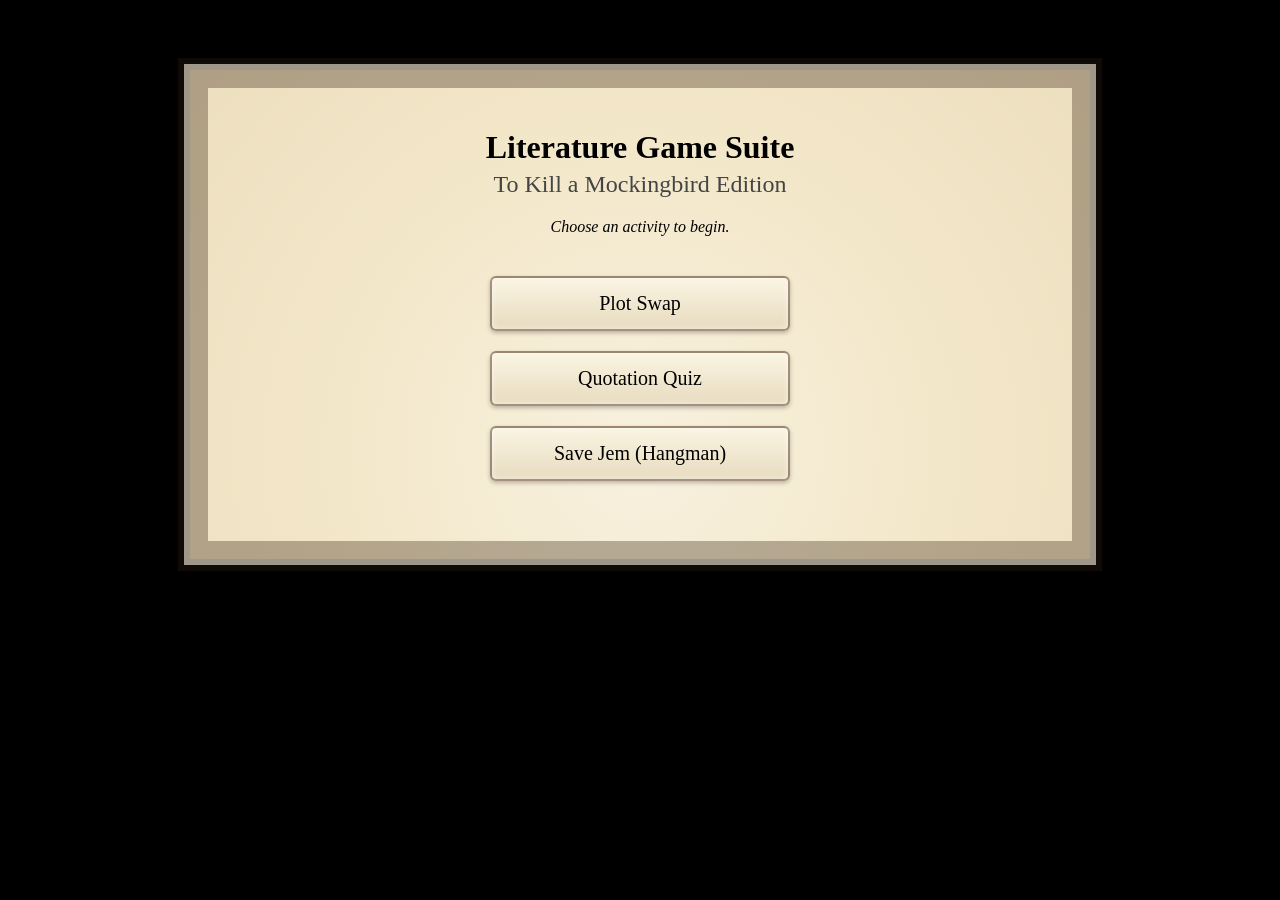
<file: index.html>
<!DOCTYPE html>
<html lang="en">
<head>
  <meta charset="UTF-8">
  <meta name="viewport" content="width=device-width, initial-scale=1.0">
  <title>Literature Game Suite — To Kill a Mockingbird</title>
  <link rel="stylesheet" href="style.css">
</head>

<body>

  <div id="pageFrame">

    <h1 class="title">Literature Game Suite</h1>
    <h2 class="subtitle">To Kill a Mockingbird Edition</h2>
    <p class="instructions">Choose an activity to begin.</p>

    <div class="menu-buttons">
      <button onclick="location.href='plotswap.html'">Plot Swap</button>
      <button onclick="location.href='quotation.html'">Quotation Quiz</button>
      <button onclick="location.href='hangman.html'">Save Jem (Hangman)</button>
    </div>

  </div>

</body>
</html>
</file>
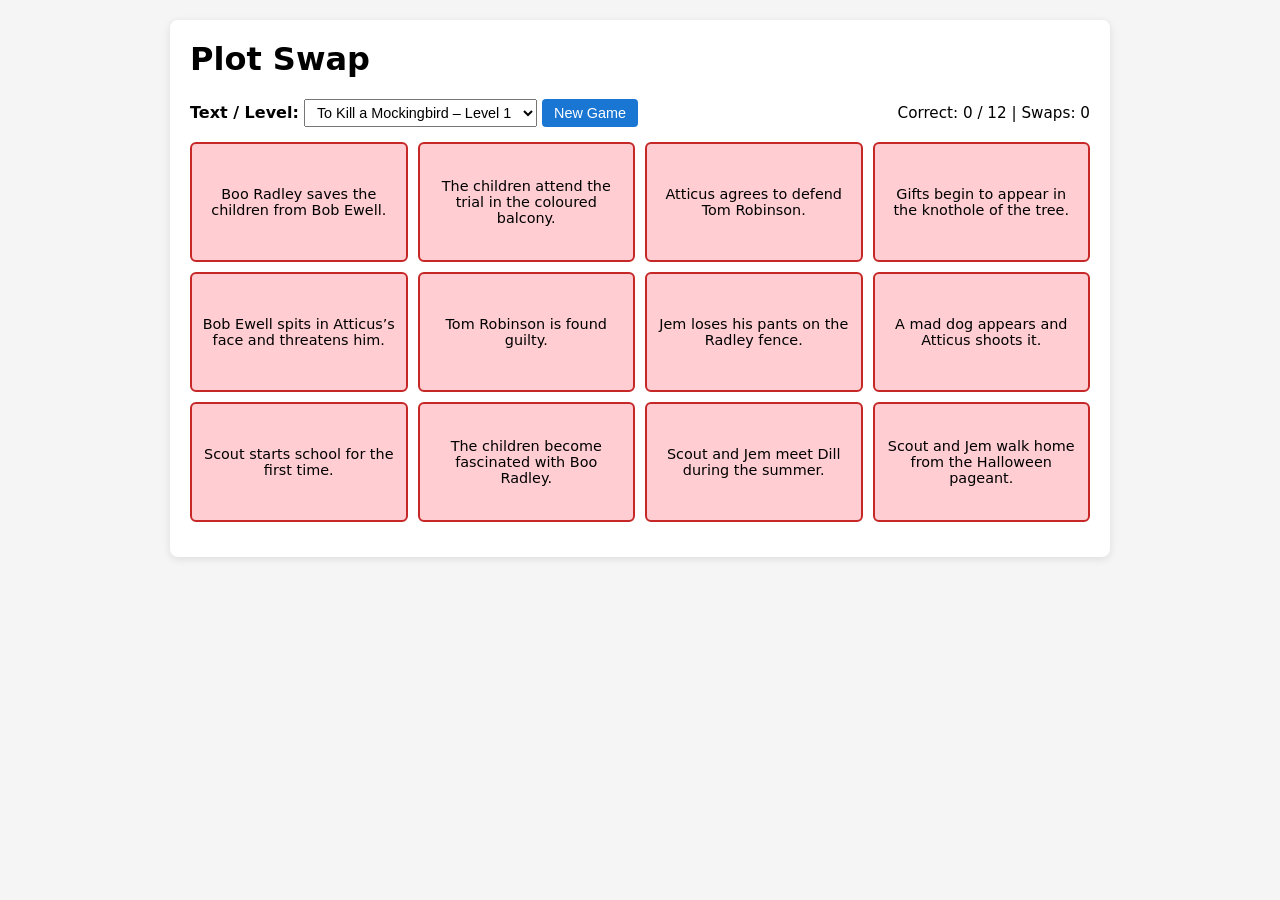
<file: Index.html>
<!DOCTYPE html>
<html lang="en">
<head>
  <meta charset="UTF-8">
  <title>Plot Swap</title>
  <style>
    body {
      font-family: system-ui, -apple-system, BlinkMacSystemFont, "Segoe UI", sans-serif;
      background: #f5f5f5;
      margin: 0;
      padding: 20px;
    }

    h1 {
      margin-top: 0;
    }

    #game-container {
      max-width: 900px;
      margin: 0 auto;
      background: #ffffff;
      border-radius: 8px;
      padding: 20px;
      box-shadow: 0 2px 8px rgba(0,0,0,0.1);
    }

    #controls {
      display: flex;
      justify-content: space-between;
      align-items: center;
      margin-bottom: 15px;
      flex-wrap: wrap;
      gap: 10px;
    }

    #scoreboard {
      font-size: 0.95rem;
    }

    #grid {
      display: grid;
      grid-template-columns: repeat(4, 1fr);
      grid-auto-rows: 120px;
      gap: 10px;
    }

    .tile {
      background: #e0e0e0;
      border-radius: 6px;
      padding: 8px;
      font-size: 0.9rem;
      cursor: grab;
      user-select: none;
      display: flex;
      align-items: center;
      justify-content: center;
      text-align: center;
      border: 2px solid transparent;
      transition: background 0.15s, border-color 0.15s, transform 0.1s;
    }

    .tile.correct {
      background: #c8e6c9;
      border-color: #2e7d32;
    }

    .tile.incorrect {
      background: #ffcdd2;
      border-color: #c62828;
    }

    .tile.dragging {
      opacity: 0.6;
      transform: scale(1.03);
      cursor: grabbing;
    }

    .tile.drop-target {
      outline: 2px dashed #1976d2;
    }

    #message {
      margin-top: 15px;
      font-weight: 600;
    }

    button {
      padding: 6px 12px;
      border-radius: 4px;
      border: none;
      background: #1976d2;
      color: white;
      cursor: pointer;
      font-size: 0.9rem;
    }

    button:hover {
      background: #1565c0;
    }

    select {
      padding: 4px 8px;
      font-size: 0.9rem;
    }
  </style>
</head>
<body>
  <div id="game-container">
    <h1>Plot Swap</h1>
    <div id="controls">
      <div>
        <label for="level-select"><strong>Text / Level:</strong></label>
        <select id="level-select"></select>
        <button id="new-game-btn">New Game</button>
      </div>
      <div id="scoreboard">
        <span id="correct-count">Correct: 0 / 12</span> |
        <span id="swap-count">Swaps: 0</span>
      </div>
    </div>

    <div id="grid"></div>
    <div id="message"></div>
  </div>

  <script>
    // =========================
    // DATA: LEVELS & EVENTS
    // =========================
    const LEVELS = [
      {
        id: "tkam-level1",
        title: "To Kill a Mockingbird – Level 1",
        events: [
          "Scout and Jem meet Dill during the summer.",
          "The children become fascinated with Boo Radley.",
          "Scout starts school for the first time.",
          "Jem loses his pants on the Radley fence.",
          "Gifts begin to appear in the knothole of the tree.",
          "Atticus agrees to defend Tom Robinson.",
          "A mad dog appears and Atticus shoots it.",
          "The children attend the trial in the coloured balcony.",
          "Tom Robinson is found guilty.",
          "Bob Ewell spits in Atticus’s face and threatens him.",
          "Scout and Jem walk home from the Halloween pageant.",
          "Boo Radley saves the children from Bob Ewell."
        ]
      }
      // You can add more levels here – see template below.
    ];

    // =========================
    // GAME STATE
    // =========================
    let currentLevel = null;
    let correctOrder = [];   // array of event strings in correct order
    let currentOrder = [];   // array of event strings in current (shuffled) order
    let swapCount = 0;

    // =========================
    // INITIALISATION
    // =========================
    const levelSelect = document.getElementById("level-select");
    const newGameBtn = document.getElementById("new-game-btn");
    const grid = document.getElementById("grid");
    const correctCountSpan = document.getElementById("correct-count");
    const swapCountSpan = document.getElementById("swap-count");
    const messageDiv = document.getElementById("message");

    function initLevelSelect() {
      LEVELS.forEach(level => {
        const opt = document.createElement("option");
        opt.value = level.id;
        opt.textContent = level.title;
        levelSelect.appendChild(opt);
      });
      currentLevel = LEVELS[0];
    }

    levelSelect.addEventListener("change", () => {
      const selectedId = levelSelect.value;
      currentLevel = LEVELS.find(l => l.id === selectedId) || LEVELS[0];
      startNewGame();
    });

    newGameBtn.addEventListener("click", startNewGame);

    // =========================
    // GAME LOGIC
    // =========================
    function startNewGame() {
      if (!currentLevel) return;
      correctOrder = [...currentLevel.events];

      // For now, always use all 12 events.
      // Later you could randomly pick 12 from a larger list.
      currentOrder = shuffleArray([...correctOrder]);

      swapCount = 0;
      updateScoreboard();
      messageDiv.textContent = "";
      renderGrid();
    }

    function shuffleArray(arr) {
      for (let i = arr.length - 1; i > 0; i--) {
        const j = Math.floor(Math.random() * (i + 1));
        [arr[i], arr[j]] = [arr[j], arr[i]];
      }
      return arr;
    }

    function renderGrid() {
      grid.innerHTML = "";
      currentOrder.forEach((eventText, index) => {
        const tile = document.createElement("div");
        tile.className = "tile";
        tile.draggable = true;
        tile.textContent = eventText;
        tile.dataset.index = index;

        // Colouring based on correctness
        if (eventText === correctOrder[index]) {
          tile.classList.add("correct");
        } else {
          tile.classList.add("incorrect");
        }

        addDragHandlers(tile);
        grid.appendChild(tile);
      });

      updateCorrectCount();
    }

    function updateCorrectCount() {
      let correct = 0;
      for (let i = 0; i < currentOrder.length; i++) {
        if (currentOrder[i] === correctOrder[i]) correct++;
      }
      correctCountSpan.textContent = `Correct: ${correct} / ${correctOrder.length}`;
      if (correct === correctOrder.length) {
        messageDiv.textContent = `Well done! You completed the sequence in ${swapCount} swaps.`;
      }
    }

    function updateScoreboard() {
      swapCountSpan.textContent = `Swaps: ${swapCount}`;
      updateCorrectCount();
    }

    // =========================
    // DRAG & DROP HANDLERS
    // =========================
    let draggedIndex = null;

    function addDragHandlers(tile) {
      tile.addEventListener("dragstart", (e) => {
        draggedIndex = parseInt(tile.dataset.index, 10);
        tile.classList.add("dragging");
        e.dataTransfer.effectAllowed = "move";
      });

      tile.addEventListener("dragend", () => {
        tile.classList.remove("dragging");
        draggedIndex = null;
        clearDropTargets();
      });

      tile.addEventListener("dragover", (e) => {
        e.preventDefault();
        e.dataTransfer.dropEffect = "move";
        tile.classList.add("drop-target");
      });

      tile.addEventListener("dragleave", () => {
        tile.classList.remove("drop-target");
      });

      tile.addEventListener("drop", () => {
        tile.classList.remove("drop-target");
        const targetIndex = parseInt(tile.dataset.index, 10);
        if (draggedIndex === null || draggedIndex === targetIndex) return;

        // Swap events in currentOrder
        [currentOrder[draggedIndex], currentOrder[targetIndex]] =
          [currentOrder[targetIndex], currentOrder[draggedIndex]];

        swapCount++;
        updateScoreboard();
        renderGrid();
      });
    }

    function clearDropTargets() {
      document.querySelectorAll(".tile.drop-target").forEach(t => {
        t.classList.remove("drop-target");
      });
    }

    // =========================
    // START
    // =========================
    initLevelSelect();
    startNewGame();
  </script>
</body>
</html>
</file>
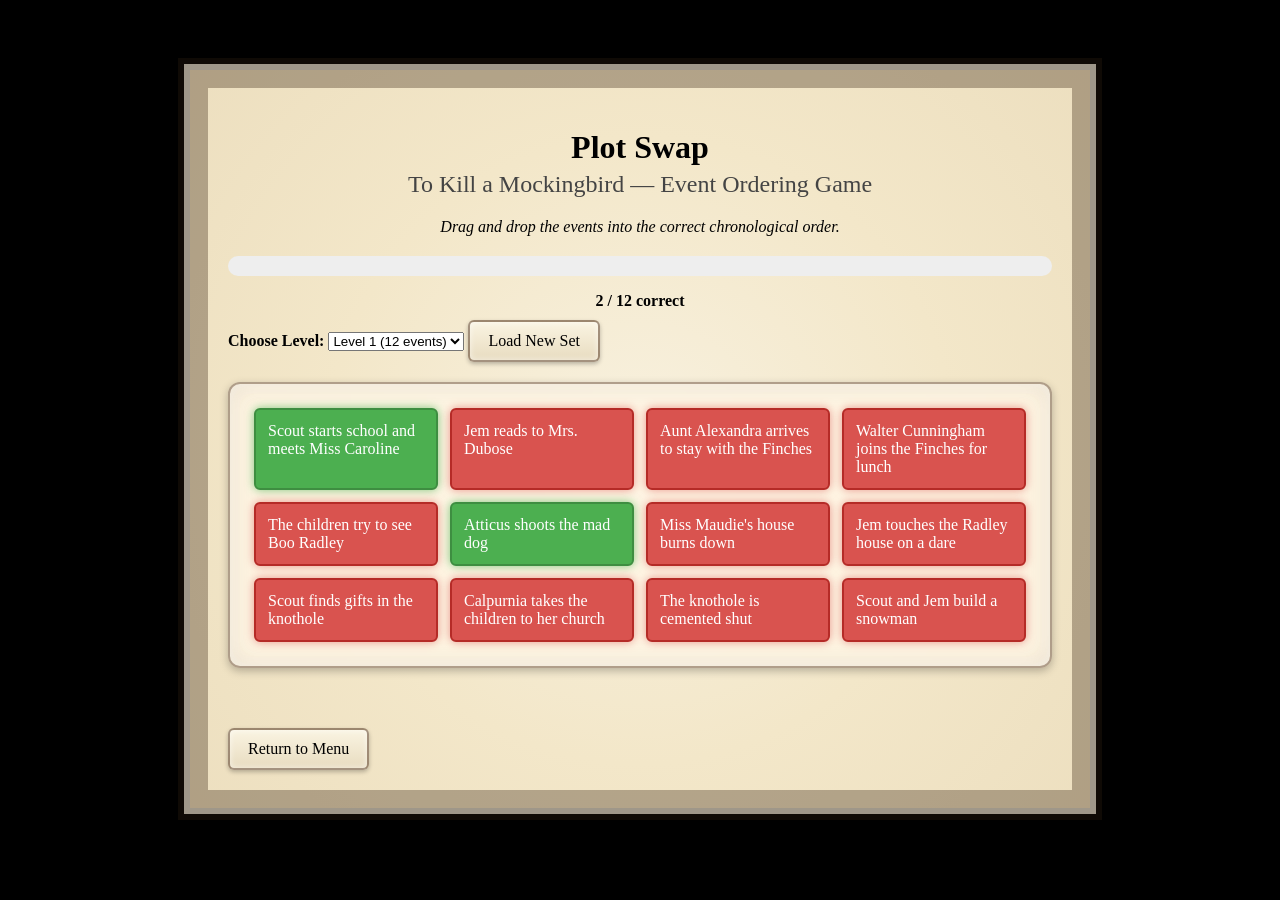
<file: plotswap.html>
<!DOCTYPE html>
<html lang="en">
<head>
  <meta charset="UTF-8">
  <meta name="viewport" content="width=device-width, initial-scale=1.0">
  <title>Plot Swap — To Kill a Mockingbird</title>
  <link rel="stylesheet" href="style.css">
</head>

<body>

  <div id="pageFrame">

    <h1 class="title">Plot Swap</h1>
    <h2 class="subtitle">To Kill a Mockingbird — Event Ordering Game</h2>
    <p class="instructions">Drag and drop the events into the correct chronological order.</p>

    <div id="progressContainer">
      <div id="progressBar"></div>
    </div>
    <p id="progressText"></p>

    <label for="levelSelect"><strong>Choose Level:</strong></label>
    <select id="levelSelect">
      <option value="1">Level 1 (12 events)</option>
      <option value="2">Level 2 (12 of 18)</option>
      <option value="3">Level 3 (12 of 24)</option>
    </select>

    <button id="newSetBtn">Load New Set</button>

    <div id="gameBoard" class="board"></div>

    <div id="winBanner">You solved it!</div>

    <button class="return-button" onclick="location.href='index.html'">Return to Menu</button>


  </div> <!-- END OF pageFrame -->

  <script src="script.js"></script>

</body>
</html>
</file>
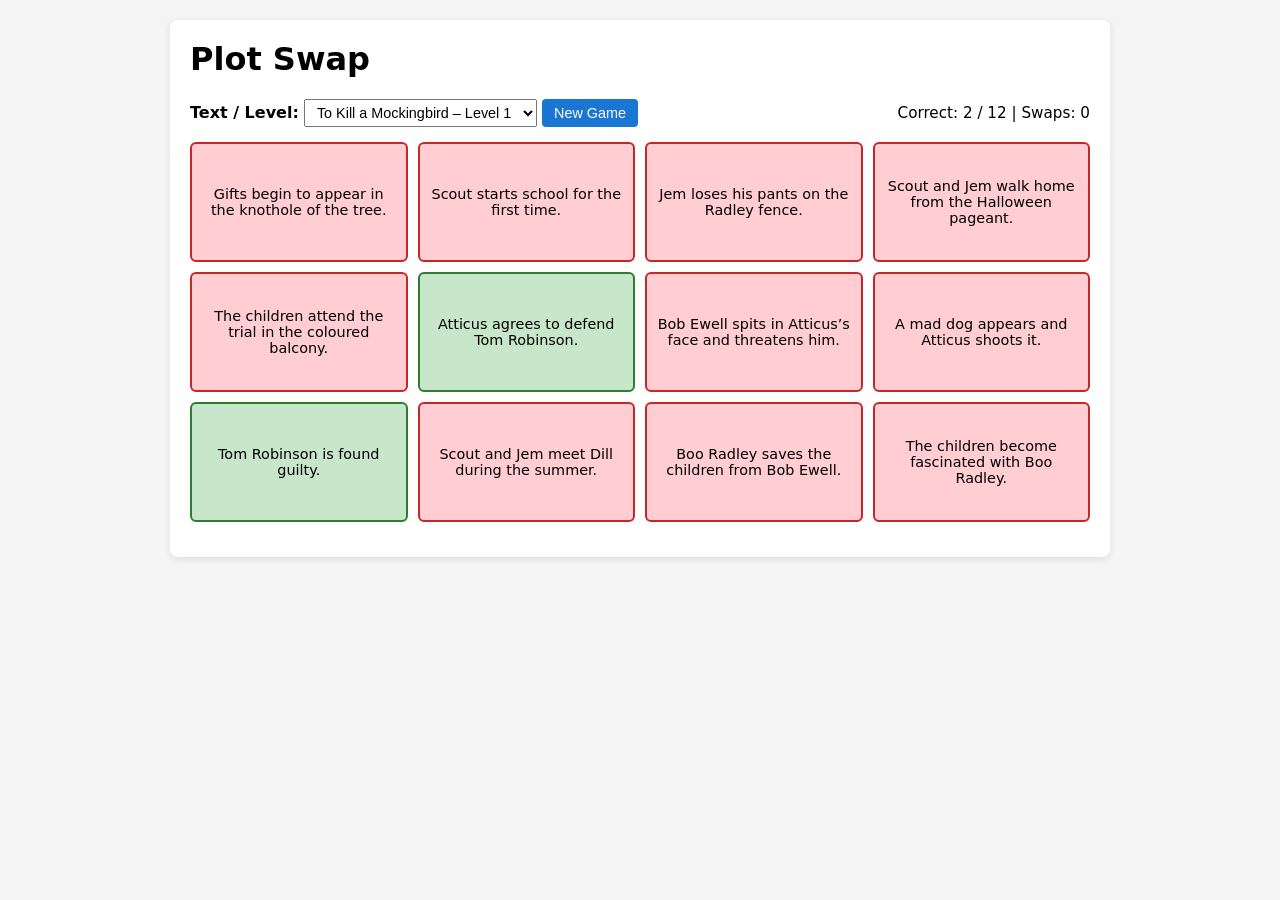
<file: PlotSwap.html>
<!DOCTYPE html>
<html lang="en">
<head>
  <meta charset="UTF-8">
  <title>Plot Swap</title>
  <style>
    body {
      font-family: system-ui, -apple-system, BlinkMacSystemFont, "Segoe UI", sans-serif;
      background: #f5f5f5;
      margin: 0;
      padding: 20px;
    }

    h1 {
      margin-top: 0;
    }

    #game-container {
      max-width: 900px;
      margin: 0 auto;
      background: #ffffff;
      border-radius: 8px;
      padding: 20px;
      box-shadow: 0 2px 8px rgba(0,0,0,0.1);
    }

    #controls {
      display: flex;
      justify-content: space-between;
      align-items: center;
      margin-bottom: 15px;
      flex-wrap: wrap;
      gap: 10px;
    }

    #scoreboard {
      font-size: 0.95rem;
    }

    #grid {
      display: grid;
      grid-template-columns: repeat(4, 1fr);
      grid-auto-rows: 120px;
      gap: 10px;
    }

    .tile {
      background: #e0e0e0;
      border-radius: 6px;
      padding: 8px;
      font-size: 0.9rem;
      cursor: grab;
      user-select: none;
      display: flex;
      align-items: center;
      justify-content: center;
      text-align: center;
      border: 2px solid transparent;
      transition: background 0.15s, border-color 0.15s, transform 0.1s;
    }

    .tile.correct {
      background: #c8e6c9;
      border-color: #2e7d32;
    }

    .tile.incorrect {
      background: #ffcdd2;
      border-color: #c62828;
    }

    .tile.dragging {
      opacity: 0.6;
      transform: scale(1.03);
      cursor: grabbing;
    }

    .tile.drop-target {
      outline: 2px dashed #1976d2;
    }

    #message {
      margin-top: 15px;
      font-weight: 600;
    }

    button {
      padding: 6px 12px;
      border-radius: 4px;
      border: none;
      background: #1976d2;
      color: white;
      cursor: pointer;
      font-size: 0.9rem;
    }

    button:hover {
      background: #1565c0;
    }

    select {
      padding: 4px 8px;
      font-size: 0.9rem;
    }
  </style>
</head>
<body>
  <div id="game-container">
    <h1>Plot Swap</h1>
    <div id="controls">
      <div>
        <label for="level-select"><strong>Text / Level:</strong></label>
        <select id="level-select"></select>
        <button id="new-game-btn">New Game</button>
      </div>
      <div id="scoreboard">
        <span id="correct-count">Correct: 0 / 12</span> |
        <span id="swap-count">Swaps: 0</span>
      </div>
    </div>

    <div id="grid"></div>
    <div id="message"></div>
  </div>

  <script>
    // =========================
    // DATA: LEVELS & EVENTS
    // =========================
    const LEVELS = [
      {
        id: "tkam-level1",
        title: "To Kill a Mockingbird – Level 1",
        events: [
          "Scout and Jem meet Dill during the summer.",
          "The children become fascinated with Boo Radley.",
          "Scout starts school for the first time.",
          "Jem loses his pants on the Radley fence.",
          "Gifts begin to appear in the knothole of the tree.",
          "Atticus agrees to defend Tom Robinson.",
          "A mad dog appears and Atticus shoots it.",
          "The children attend the trial in the coloured balcony.",
          "Tom Robinson is found guilty.",
          "Bob Ewell spits in Atticus’s face and threatens him.",
          "Scout and Jem walk home from the Halloween pageant.",
          "Boo Radley saves the children from Bob Ewell."
        ]
      }
      // You can add more levels here – see template below.
    ];

    // =========================
    // GAME STATE
    // =========================
    let currentLevel = null;
    let correctOrder = [];   // array of event strings in correct order
    let currentOrder = [];   // array of event strings in current (shuffled) order
    let swapCount = 0;

    // =========================
    // INITIALISATION
    // =========================
    const levelSelect = document.getElementById("level-select");
    const newGameBtn = document.getElementById("new-game-btn");
    const grid = document.getElementById("grid");
    const correctCountSpan = document.getElementById("correct-count");
    const swapCountSpan = document.getElementById("swap-count");
    const messageDiv = document.getElementById("message");

    function initLevelSelect() {
      LEVELS.forEach(level => {
        const opt = document.createElement("option");
        opt.value = level.id;
        opt.textContent = level.title;
        levelSelect.appendChild(opt);
      });
      currentLevel = LEVELS[0];
    }

    levelSelect.addEventListener("change", () => {
      const selectedId = levelSelect.value;
      currentLevel = LEVELS.find(l => l.id === selectedId) || LEVELS[0];
      startNewGame();
    });

    newGameBtn.addEventListener("click", startNewGame);

    // =========================
    // GAME LOGIC
    // =========================
    function startNewGame() {
      if (!currentLevel) return;
      correctOrder = [...currentLevel.events];

      // For now, always use all 12 events.
      // Later you could randomly pick 12 from a larger list.
      currentOrder = shuffleArray([...correctOrder]);

      swapCount = 0;
      updateScoreboard();
      messageDiv.textContent = "";
      renderGrid();
    }

    function shuffleArray(arr) {
      for (let i = arr.length - 1; i > 0; i--) {
        const j = Math.floor(Math.random() * (i + 1));
        [arr[i], arr[j]] = [arr[j], arr[i]];
      }
      return arr;
    }

    function renderGrid() {
      grid.innerHTML = "";
      currentOrder.forEach((eventText, index) => {
        const tile = document.createElement("div");
        tile.className = "tile";
        tile.draggable = true;
        tile.textContent = eventText;
        tile.dataset.index = index;

        // Colouring based on correctness
        if (eventText === correctOrder[index]) {
          tile.classList.add("correct");
        } else {
          tile.classList.add("incorrect");
        }

        addDragHandlers(tile);
        grid.appendChild(tile);
      });

      updateCorrectCount();
    }

    function updateCorrectCount() {
      let correct = 0;
      for (let i = 0; i < currentOrder.length; i++) {
        if (currentOrder[i] === correctOrder[i]) correct++;
      }
      correctCountSpan.textContent = `Correct: ${correct} / ${correctOrder.length}`;
      if (correct === correctOrder.length) {
        messageDiv.textContent = `Well done! You completed the sequence in ${swapCount} swaps.`;
      }
    }

    function updateScoreboard() {
      swapCountSpan.textContent = `Swaps: ${swapCount}`;
      updateCorrectCount();
    }

    // =========================
    // DRAG & DROP HANDLERS
    // =========================
    let draggedIndex = null;

    function addDragHandlers(tile) {
      tile.addEventListener("dragstart", (e) => {
        draggedIndex = parseInt(tile.dataset.index, 10);
        tile.classList.add("dragging");
        e.dataTransfer.effectAllowed = "move";
      });

      tile.addEventListener("dragend", () => {
        tile.classList.remove("dragging");
        draggedIndex = null;
        clearDropTargets();
      });

      tile.addEventListener("dragover", (e) => {
        e.preventDefault();
        e.dataTransfer.dropEffect = "move";
        tile.classList.add("drop-target");
      });

      tile.addEventListener("dragleave", () => {
        tile.classList.remove("drop-target");
      });

      tile.addEventListener("drop", () => {
        tile.classList.remove("drop-target");
        const targetIndex = parseInt(tile.dataset.index, 10);
        if (draggedIndex === null || draggedIndex === targetIndex) return;

        // Swap events in currentOrder
        [currentOrder[draggedIndex], currentOrder[targetIndex]] =
          [currentOrder[targetIndex], currentOrder[draggedIndex]];

        swapCount++;
        updateScoreboard();
        renderGrid();
      });
    }

    function clearDropTargets() {
      document.querySelectorAll(".tile.drop-target").forEach(t => {
        t.classList.remove("drop-target");
      });
    }

    // =========================
    // START
    // =========================
    initLevelSelect();
    startNewGame();
  </script>
</body>
</html>
</file>
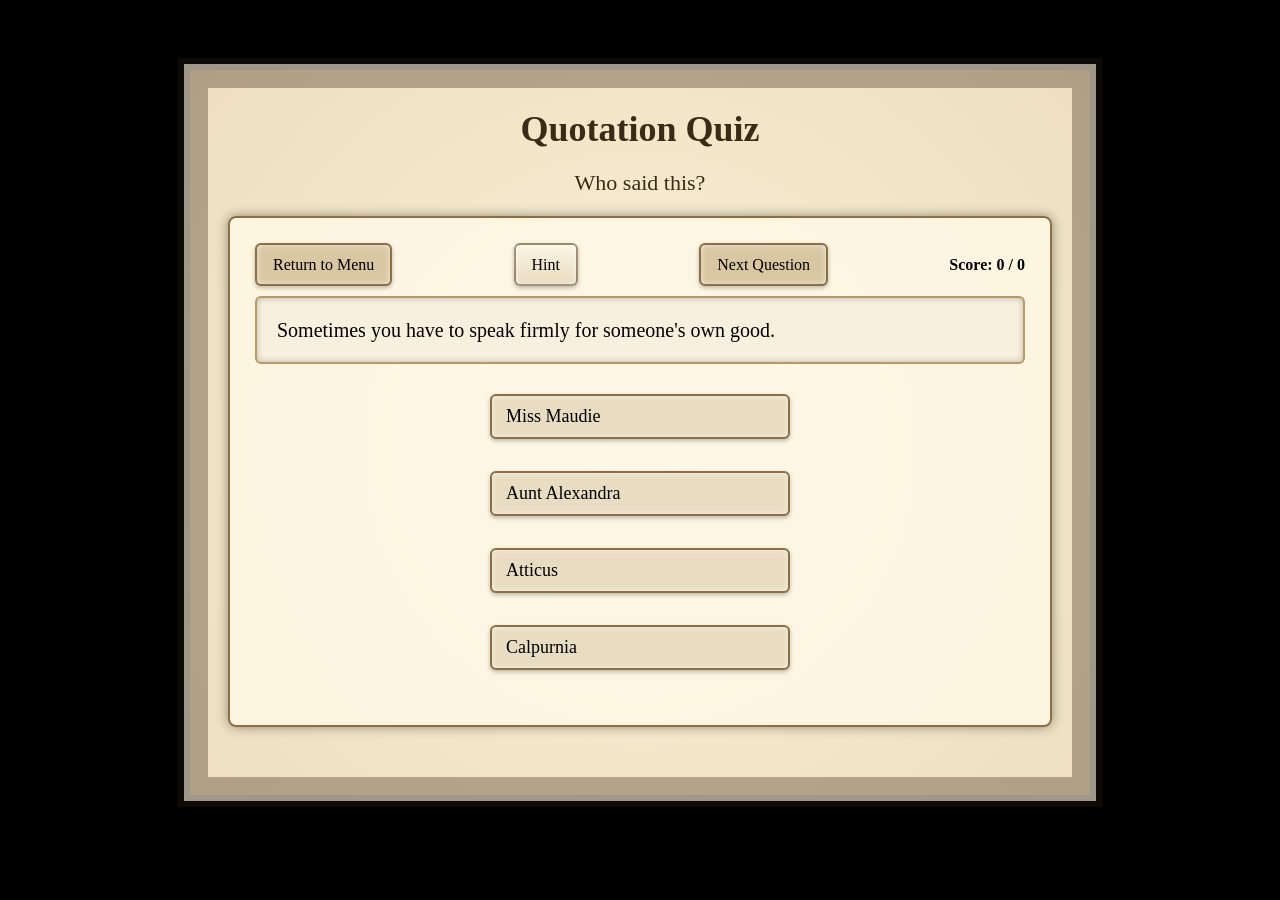
<file: quotation.html>
<!DOCTYPE html>
<html lang="en">
<head>
  <meta charset="UTF-8">
  <title>Quotation Quiz</title>
  <link rel="stylesheet" href="style.css">
</head>

<body>
<div id="pageFrame">
  <h1 class="quiz-title">Quotation Quiz</h1>
<p class="quiz-subtitle">Who said this?</p>

  <div class="quiz-container" id="quizContainer">

    <div class="top-bar">
  <button id="menuButton" class="menu-button">Return to Menu</button>

  <button id="hintButton" class="hint-button">Hint</button>
  <button id="nextButton" class="next-button hidden">Next Question</button>

  <div id="scoreDisplay" class="score-display">Score: 0 / 0</div>
</div>

<div id="hintText" class="hint-text hidden"></div>

<div id="quoteText" class="quote-text">Loading...</div>

<div id="optionsContainer" class="options-container"></div>

  </div>

  <div id="resultScreen" class="hidden result-screen">
    <h2>Your Score</h2>
    <p id="finalScore"></p>
    <button onclick="location.href='index.html'">Return to Menu</button>
  </div>

  <script src="quotation.js?v=3"></script>
</div>
</body>
</html>
</file>
<file: style.css>
html {
  background: #000000;
}

/* ===========================
   PAGE FRAME WRAPPER
   =========================== */
#pageFrame {
  max-width: 900px;
  margin: 70px auto 40px; /* moves whole page down */
  padding: 20px;

  /* Storybook page frame */
  border: 18px solid rgba(60, 40, 20, 0.35);
  box-shadow:
      0 0 0 6px rgba(255, 245, 225, 0.6),
      0 0 0 12px rgba(60, 40, 20, 0.25);
  box-sizing: border-box;

  /* Stronger parchment base */
  background: radial-gradient(circle at center,
      #f8f1df 0%,
      #f3e7c9 40%,
      #e8d9b8 100%);
  background-attachment: fixed;

  position: relative; /* needed for ::before grain */
}
.correct {
  background: #4caf50 !important;
  border-color: #3e8e41 !important;
  color: white !important;
}

.incorrect {
  background: #d9534f !important;
  border-color: #b52b27 !important;
  color: white !important;
}


/* Stronger paper grain overlay */
#pageFrame::before {
  content: "";
  position: absolute;
  inset: 0;
  pointer-events: none;
  z-index: -1;

  background-image:
    url("[data-uri]");
  opacity: 0.35;
}

/* ===========================
   WIN BANNER
   =========================== */
#winBanner {
  position: fixed;
  top: 20%;
  left: 50%;
  transform: translateX(-50%);
  padding: 20px 40px;

  background: rgba(255, 248, 230, 0.95);
  border: 2px solid rgba(80, 50, 30, 0.5);
  border-radius: 10px;

  font-size: 28px;
  font-weight: bold;
  color: #4a3a22;
  text-align: center;

  box-shadow:
    0 4px 12px rgba(0,0,0,0.25),
    inset 0 0 12px rgba(255,255,255,0.6);

  opacity: 0;
  pointer-events: none;
  transition: opacity 0.6s ease;
  z-index: 99999;
}

#winBanner.show {
  opacity: 1;
}

/* ===========================
   TITLES + TEXT
   =========================== */
.title {
  text-align: center;
  margin-bottom: 5px;
}

.subtitle {
  text-align: center;
  margin-top: 0;
  font-weight: normal;
  color: #444;
}

.instructions {
  text-align: center;
  font-style: italic;
  margin-bottom: 20px;
}

/* ===========================
   STORYBOOK TILES
   =========================== */
.tile {
  padding: 12px;
  background: rgba(255, 255, 255, 0.92);
  border: 2px solid rgba(80, 50, 30, 0.5);
  border-radius: 6px;
  cursor: grab;
  user-select: none;

  box-shadow:
      0 2px 4px rgba(0, 0, 0, 0.25),
      inset 0 0 6px rgba(255, 255, 255, 0.6);

  transition: transform 0.12s ease, box-shadow 0.12s ease;
}

.tile:hover {
  transform: translateY(-2px);
  box-shadow:
      0 4px 10px rgba(0, 0, 0, 0.3),
      inset 0 0 6px rgba(255, 255, 255, 0.6);
}

.tile:active {
  transform: scale(0.97);
  box-shadow: none !important;
  transition: none !important;
}

.tile.correct {
  background: #b7f7b0;
  border-color: #4caf50;
  color: #1b4d1b;
  box-shadow: 0 0 10px rgba(76, 175, 80, 0.7);
}

.tile.incorrect {
  background: #ffb3b3;
  border-color: #d9534f;
  color: #7a1f1f;
  box-shadow: 0 0 10px rgba(217, 83, 79, 0.6);
}

/* ===========================
   STORYBOOK PANEL (THE BOARD)
   =========================== */
.board {
  display: grid;
  grid-template-columns: repeat(4, 1fr);
  gap: 12px;
  margin: 20px 0;
  padding: 24px;

  background: rgba(255, 248, 230, 0.88);
  border: 2px solid rgba(80, 50, 30, 0.45);
  border-radius: 12px;

  box-shadow:
      0 3px 8px rgba(0, 0, 0, 0.25),
      inset 0 0 14px rgba(255, 255, 255, 0.5),
      inset 0 0 25px rgba(80, 50, 30, 0.15);

  backdrop-filter: blur(2px);
}

@media (max-width: 600px) {
  .board {
    grid-template-columns: repeat(2, 1fr);
  }
}

/* ===========================
   PROGRESS BAR
   =========================== */
#progressContainer {
  width: 100%;
  height: 20px;
  background: #eee;
  border-radius: 10px;
  margin: 10px 0;
  overflow: hidden;
}

#progressBar {
  height: 100%;
  width: 0%;
  background: linear-gradient(90deg, #4caf50, #8bc34a);
  transition: width 0.3s ease;
}

#progressText {
  text-align: center;
  font-weight: bold;
  margin-bottom: 10px;
}

/* ===========================
   STORYBOOK BUTTONS
   =========================== */
button {
  background: linear-gradient(#faf4e2, #e8dcc0);
  border: 2px solid rgba(80, 50, 30, 0.5);
  border-radius: 6px;
  padding: 10px 18px;
  font-family: inherit;
  font-size: 16px;
  cursor: pointer;

  box-shadow:
    0 2px 4px rgba(0,0,0,0.25),
    inset 0 0 6px rgba(255,255,255,0.6);

  transition: transform 0.12s ease, box-shadow 0.12s ease;
}

button:hover {
  transform: translateY(-2px);
  box-shadow:
    0 4px 10px rgba(0,0,0,0.3),
    inset 0 0 6px rgba(255,255,255,0.6);
}

button:active {
  transform: translateY(1px);
  box-shadow:
    0 1px 2px rgba(0,0,0,0.2),
    inset 0 0 4px rgba(0,0,0,0.25);
}
.menu-buttons {
  display: flex;
  flex-direction: column;
  gap: 20px;
  max-width: 300px;
  margin: 40px auto;
}

.menu-buttons button {
  font-size: 20px;
  padding: 14px 20px;
}

.return-button {
  position: relative;
  z-index: 2;
}

/* ===========================
   CONFETTI
   =========================== */
.confetti {
  position: fixed;
  top: -10px;
  width: 10px;
  height: 10px;
  border-radius: 50%;
  animation: fall 1.2s linear forwards;
  z-index: 9999;
}

@keyframes fall {
  to {
    transform: translateY(100vh) rotate(720deg);
  }
}
#quoteBox {
  margin: 20px auto;
  padding: 20px;
  background: #fdf7e3;
  border: 2px solid #d6c7a1;
  border-radius: 8px;
  max-width: 600px;
  font-size: 20px;
  text-align: center;
}

#optionsContainer button {
  display: block;
  width: 100%;
  max-width: 300px;
  margin: 10px auto;
  font-size: 18px;
}

#hintButton {
  margin-top: 20px;
}

#hintText {
  margin-top: 10px;
  font-style: italic;
}

.hidden {
  display: none;
}

#progressBar {
  width: 100%;
  max-width: 400px;
  height: 12px;
  background: #e0d4b8;
  margin: 20px auto;
  border-radius: 6px;
  overflow: hidden;
}

#progressFill {
  height: 100%;
  width: 0%;
  background: #b08a3c;
  transition: width 0.3s ease;
}

#resultScreen {
  text-align: center;
  margin-top: 40px;
}

.return-button {
  margin-top: 40px;
  position: relative;
  z-index: 5;
}
.top-bar {
  display: flex;
  align-items: center;
  justify-content: space-between;
  gap: 10px;
  margin-bottom: 10px;
}

.menu-button,
.hint-button,
.next-button {
  /* keep whatever button styling you already have */
}


.menu-button {
  padding: 8px 14px;
  font-size: 14px;
  background: #d9c7a3;
  border: 2px solid #8b6f47;
  cursor: pointer;
}

.score-display {
  font-size: 16px;
  font-weight: bold;
}

.next-button {
  margin-top: 20px;
  padding: 10px 18px;
  font-size: 16px;
  background: #d9c7a3;
  border: 2px solid #8b6f47;
  cursor: pointer;
}

.hidden {
  display: none;
}
/* ===========================
   QUIZ CONTAINER LAYOUT
   =========================== */
.quiz-container {
  background: rgba(255, 248, 230, 0.85); /* soft parchment tint */
  border: 2px solid #8b6f47;
  padding: 25px;
  border-radius: 8px;
  box-shadow: 0 0 12px rgba(0,0,0,0.4);
  margin-bottom: 30px;
}

/* ===========================
   QUOTE BOX (Option B style)
   =========================== */
.quote-text {
  background: #f7f0df;
  border: 2px solid #b89a6a;
  padding: 18px 20px;
  margin-bottom: 20px;
  font-size: 20px;
  line-height: 1.4;
  border-radius: 6px;
  box-shadow: inset 0 0 6px rgba(0,0,0,0.25);
}

/* ===========================
   OPTIONS LAYOUT
   =========================== */
.options-container {
  display: flex;
  flex-direction: column;
  gap: 12px;
  margin-bottom: 20px;
}

.options-container button {
  padding: 10px 14px;
  font-size: 16px;
  background: #e8dcc2;
  border: 2px solid #8b6f47;
  cursor: pointer;
  border-radius: 6px;
  text-align: left;
}

.options-container button.correct {
  background: #b6e3a8;
  border-color: #4a7f3b;
}

.options-container button.incorrect {
  background: #e8a8a8;
  border-color: #7f3b3b;
}

/* ===========================
   HINT TEXT
   =========================== */
.hint-text {
  margin-top: 10px;
  padding: 10px;
  background: #fff7d6;
  border: 1px solid #c9a85b;
  border-radius: 6px;
}

/* ===========================
   RESULT SCREEN
   =========================== */
.result-screen {
  background: rgba(255, 248, 230, 0.9);
  border: 2px solid #8b6f47;
  padding: 30px;
  border-radius: 8px;
  text-align: center;
  box-shadow: 0 0 12px rgba(0,0,0,0.4);
}
/* FORCE quote box to display correctly */
.quote-text {
  background: #f7f0df !important;
  border: 2px solid #b89a6a !important;
  padding: 18px 20px !important;
  margin-bottom: 20px !important;
  font-size: 20px !important;
  line-height: 1.4 !important;
  border-radius: 6px !important;
  box-shadow: inset 0 0 6px rgba(0,0,0,0.25) !important;
  display: block !important;
}

/* Fade‑in animation for each new quote */
.quote-text {
  opacity: 0;
  transition: opacity 0.4s ease;
}

.quote-text.visible {
  opacity: 1;
}

.quiz-title {
  font-size: 32px;
  text-align: center;
  margin-bottom: 5px;
  color: #3a2a18;
}

.quiz-subtitle {
  font-size: 18px;
  text-align: center;
  margin-bottom: 25px;
  color: #5a4630;
}
/* FORCE title + subtitle to display */
.quiz-title,
.quiz-subtitle {
  display: block !important;
  visibility: visible !important;
  color: #3a2a18 !important;
  font-size: inherit !important;
  margin: 0 auto 20px auto !important;
  text-align: center !important;
}
.menu-button,
.hint-button,
.next-button {
  padding: 10px 16px !important;
  font-size: 16px !important;
  line-height: 1.2 !important;
  height: auto !important;
}

.quiz-title {
  font-size: 36px !important;
  font-weight: bold;
  text-align: center;
  margin-bottom: 8px;
  color: #3a2a18;
}

.quiz-subtitle {
  font-size: 22px !important;
  text-align: center;
  margin-bottom: 25px;
  color: #5a4630;
}
.menu-button,
.hint-button,
.next-button {
  padding: 10px 16px !important;
  margin: 0 !important;
  line-height: 1.2 !important;
  font-size: 16px !important;
  height: auto !important;
  display: flex !important;
  align-items: center !important;
}
.menu-button,
.hint-button,
.next-button {
  font-family: inherit !important;
}
.correct {
  animation: correctFlash 0.4s ease;
}

.incorrect {
  animation: incorrectFlash 0.4s ease;
}

@keyframes correctFlash {
  0% { background-color: #d4f5c0; }
  100% { background-color: #b6e89a; }
}

@keyframes incorrectFlash {
  0% { background-color: #f8c0c0; }
  100% { background-color: #e89a9a; }
}

.quote-text {
  opacity: 0;
  transform: scale(0.96);           /* starts slightly smaller */
  transition: opacity 0.5s ease, transform 0.5s ease;
}

.quote-text.visible {
  opacity: 1;
  transform: scale(1);
}
</file>
